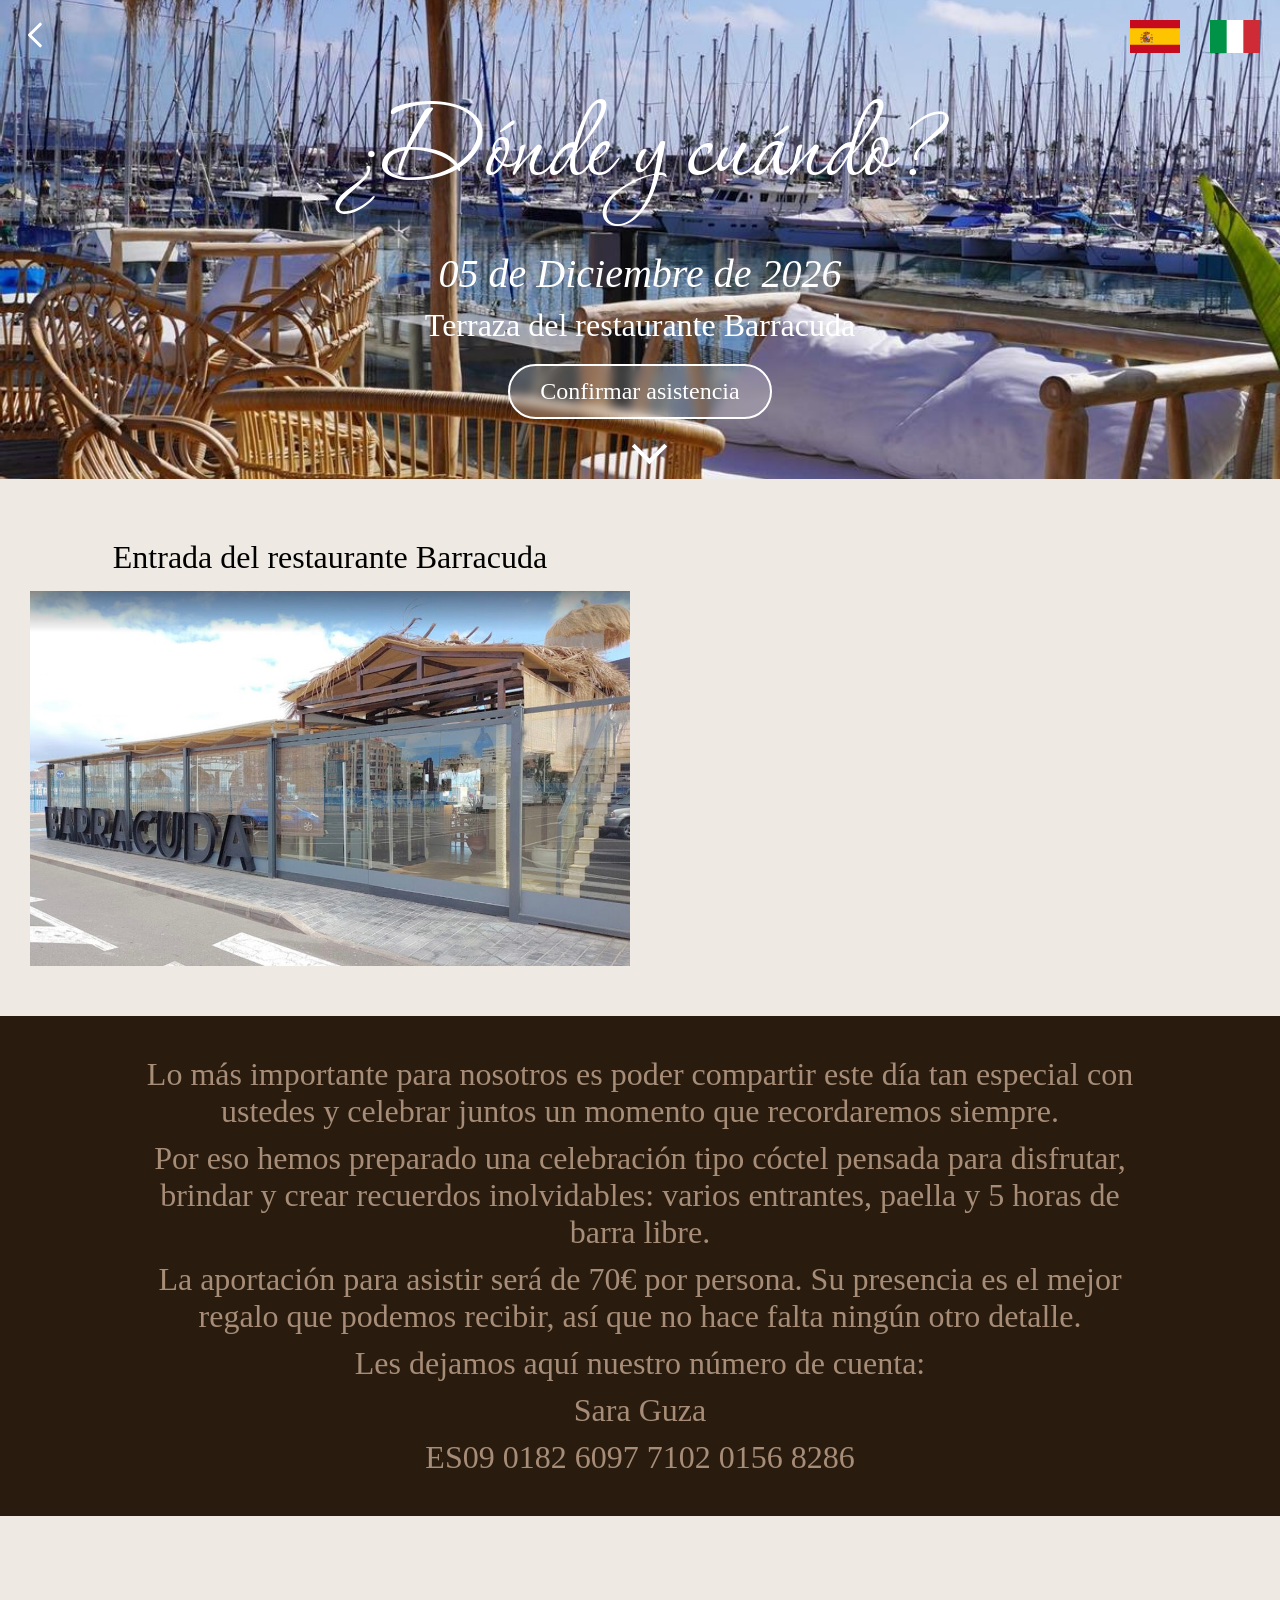
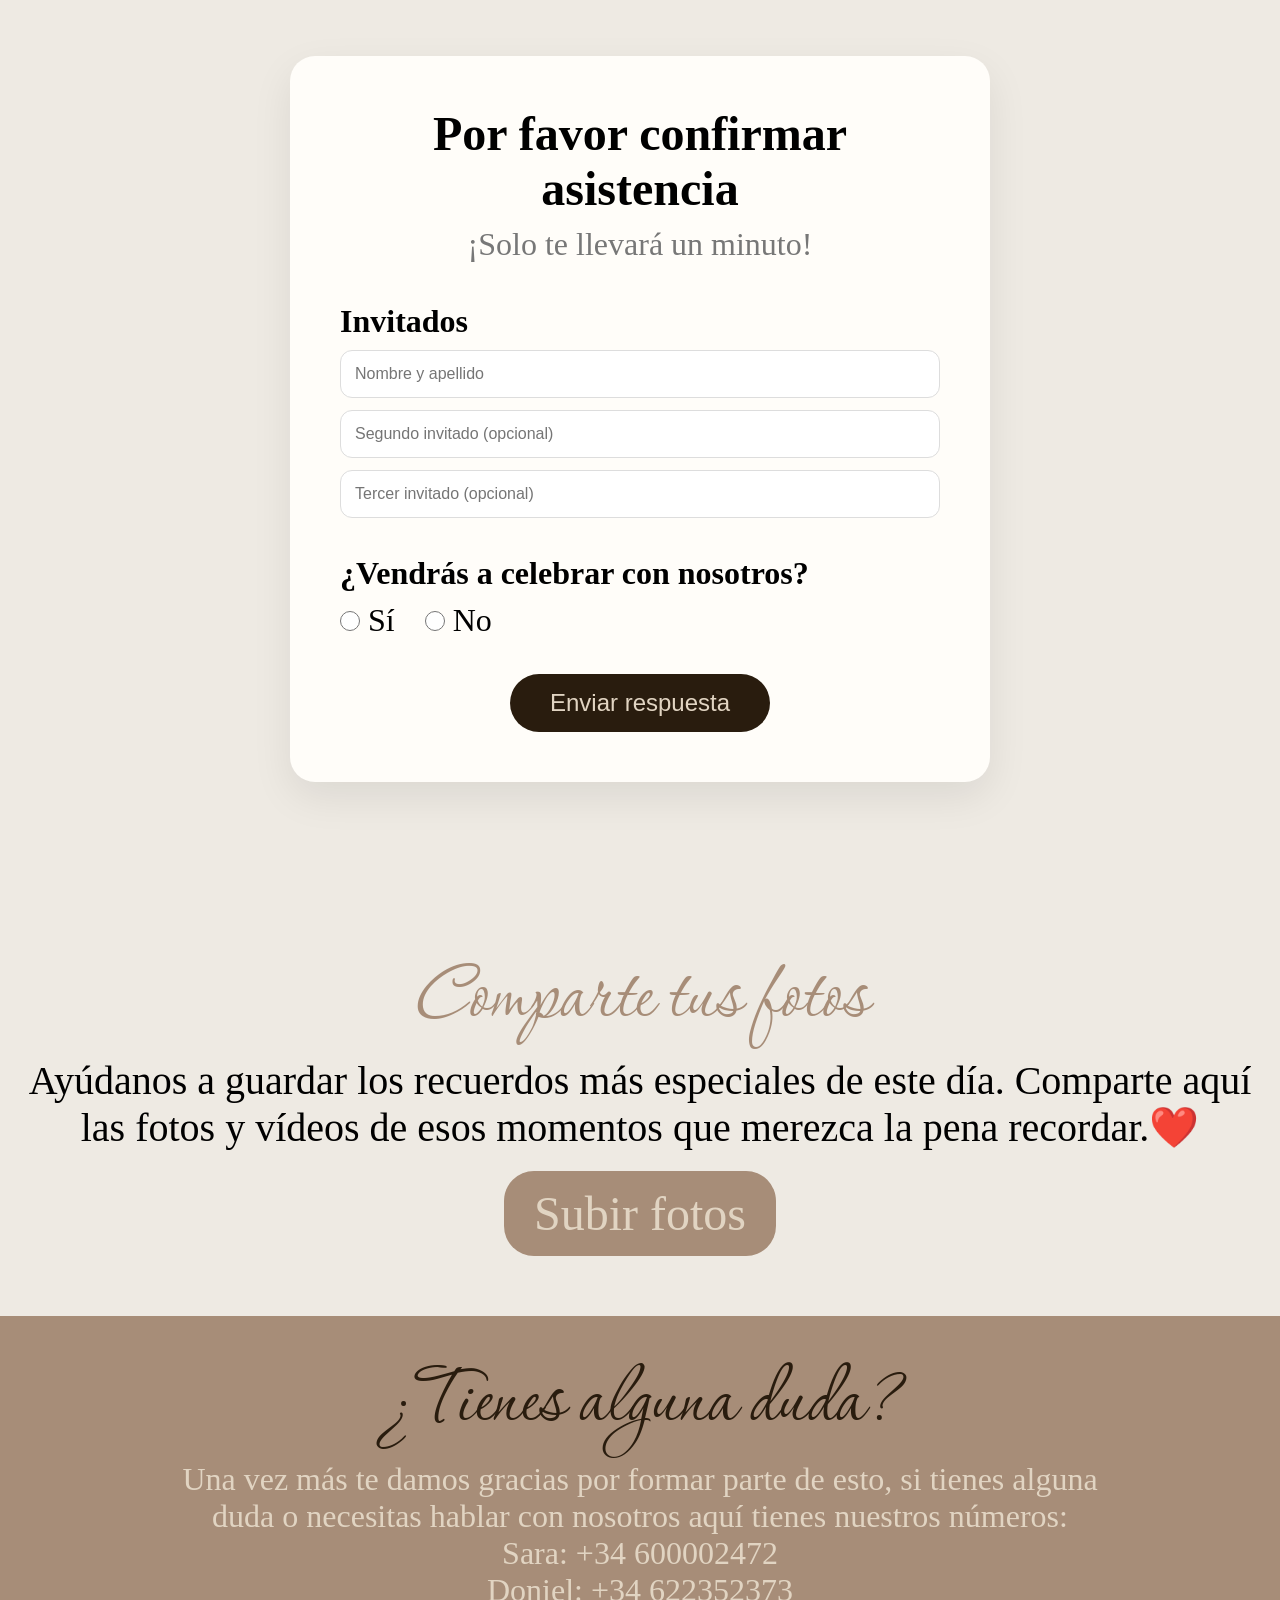
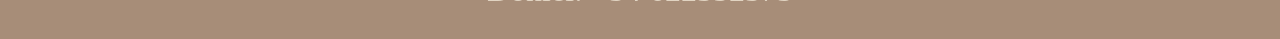
<file: views/informacion.html>
<!DOCTYPE html>
<html lang="es">
<head>
    <meta charset="UTF-8">
    <meta name="viewport" content="width=device-width, initial-scale=1.0">
    <title>Sara y Doniel</title>
    <link rel="stylesheet" href="../estilos/info.css">
    <script src="../script/info.js" defer></script>

    <meta http-equiv="Cache-Control" content="no-cache, no-store, must-revalidate">
    <meta http-equiv="Pragma" content="no-cache">
    <meta http-equiv="Expires" content="0">
</head>
<body>
    <div class="layout">
        <header>
            <div class="image"></div>
            <nav>
                <a class="flechAtras" href="../index.html"></a>
                <div class="idiomas">
                    <a href="#" data-lang="es">
                        <img src="../img/banderaEspania.svg" alt="Español">
                    </a>
                    <a href="#" data-lang="it">
                        <img src="../img/banderaItalia.svg" alt="Italiano">
                    </a>
                </div>
            </nav>
            <div class="contenedor">
                <h1 id="titulo">¿Dónde y cuándo?</h1>
                <time datetime="2026-12-05" id="fecha">05 de Diciembre de 2026</time>
                <p id="mensaje1">Terraza del restaurante Barracuda</p>
                <div class="cta">
                    <a href="#confirmacion" class="btn-confirmar" id="conf">Confirmar asistencia</a>
                    <a href="#confirmacion" class="flecha"></a>
                </div>
            </div>
        </header>
        <main>
            <section class="info1">
                <div class="cajaImg">
                    <p id="tiFoto">Entrada del restaurante Barracuda</p>
                    <img src="../img/entradaBarracuda.jpg" alt="imagen de la entrada del restaurante Barracuda">
                </div>
                <iframe src="https://www.google.com/maps/embed?pb=!1m18!1m12!1m3!1d3518.583787408565!2d-15.430782123717975!3d28.12871117594358!2m3!1f0!2f0!3f0!3m2!1i1024!2i768!4f13.1!3m3!1m2!1s0xc4095b74a0efa3f%3A0xd8eb16f4a02d0d1f!2sRestaurante%20Barracuda%20Las%20Palmas!5e0!3m2!1ses!2ses!4v1780235507458!5m2!1ses!2ses" style="border:0;" allowfullscreen="" loading="lazy" referrerpolicy="no-referrer-when-downgrade"></iframe>
            </section>

            <section class="info2">
                <p id="pp1">Lo más importante para nosotros es poder compartir este día tan especial con ustedes y celebrar juntos un momento que recordaremos siempre.</p>
                <p id="pp2">Por eso hemos preparado una celebración tipo cóctel pensada para disfrutar, brindar y crear recuerdos inolvidables: varios entrantes, paella y 5 horas de barra libre.</p>
                <p id="pp3">La aportación para asistir será de 70€ por persona. Su presencia es el mejor regalo que podemos recibir, así que no hace falta ningún otro detalle.</p>
                <p id="pp4">Les dejamos aquí nuestro número de cuenta:</p>
                <p>Sara Guza</p>
                <p id="pp5">ES09 0182 6097 7102 0156 8286</p>
            </section>

            <section id="confirmacion" class="rsvp">
                <h2 id="pp6">Por favor confirmar asistencia</h2>
                <p class="subtitulo" id="pp7">¡Solo te llevará un minuto!</p>

                <form id="formulario-rsvp" action="https://script.google.com/macros/s/AKfycbzNo4paQQEiIi9NG1lRZ14iE0fkUC145vP-DQ4ZYLWz8xwID_zZdzfv-ixJXU10rmBO/exec" method="POST">
                    <div class="campo">
                        <label id="pp8">Invitados</label>
                        <input type="text" name="invitado1" id="placeholder1" placeholder="Nombre y apellido" required>
                        <input type="text" name="invitado2" id="placeholder2" placeholder="Segundo invitado (opcional)">
                        <input type="text" name="invitado3" id="placeholder3" placeholder="Tercer invitado (opcional)">
                    </div>

                    <div class="campo">
                        <label id="pp9">¿Vendrás a celebrar con nosotros?</label>
                        <div class="radio-group">
                            <label>
                                <input type="radio" name="asistencia" value="Sí" required>
                                <span id="rad1">Sí</span>
                            </label>
                            <label>
                                <input type="radio" name="asistencia" value="No">
                                <span id="rad2">No</span>
                            </label>
                        </div>
                    </div>

                    <div id="info-si" style="display: none;">
                        <label id="alergias">Intolerancias, alergias, vegetariano o vegano</label>
                        <textarea name="alergias" rows="5" placeholder="Indícanos cualquier necesidad alimentaria"></textarea>
                    </div>

                    <button type="submit" id="boton">Enviar respuesta</button>
                </form>

                <div id="gracias" style="display: none;">
                    <h3 id="gracias1">Gracias por confirmarnos tu asistencia</h3>
                </div>
            </section>

            <section class="album-boda">
                <h2 id="fot1">Comparte tus fotos</h2>
                <p id="fot2">Ayúdanos a guardar los recuerdos más especiales de este día. Comparte aquí las fotos y vídeos de esos momentos que merezca la pena recordar. ❤️</p>
                <a href="https://web.dotstheapp.com/a?group=2506834&dlBy=donieljpr&code=vu6rLLTHwN8D&utm_source=guest&utm_medium=share&utm_campaign=guest_event_album&force_app=1" target="_blank" class="btn-subir" id="fot3">Subir fotos</a>
            </section>

            <section class="section-info">
                <article class="info3">
                    <h3 id="dudas">¿Tienes alguna duda?</h3>
                    <p id="dudas2">Una vez más te damos gracias por formar parte de esto, si tienes alguna duda o necesitas hablar con nosotros aquí tienes nuestros números:</p>
                    <p>Sara: +34 600002472</p>
                    <p>Doniel: +34 622352373</p>
                </article>
            </section>
        </main>
    </div>
</body>
</html>
</file>
<file: estilos/info.css>
*{
    margin: 0;
    padding: 0;
    box-sizing: border-box;
}

html{
    scroll-behavior: smooth;
    /* Evita que Safari en iPhone reescale el texto a su antojo */
    -webkit-text-size-adjust: 100%;
}

body{
    display: flex;
    justify-content: center;
    font-family: serif;
    background: #EEEAE3;
    /* Añade esto para evitar desbordamientos horizontales raros en iOS */
    overflow-x: hidden; 
    width: 100vw;
}

@font-face {
    font-family: "Corinthia";
    src: url(../assets/fonts/Corinthia/Corinthia-Regular.ttf);
}

.layout{
    width: 100%;
    display: flex;
    flex-direction: column;

}

header{
    width: 100%;
    position: relative;
    color: white;
    display: flex;
    flex-direction: column;
    align-items: center;
}

.image{
    position: absolute;
    top: 0;
    left: 0;
    width: 100%;
    height: 100%;
    background-image: url("../img/terrazaBarracuda.jpg");
    background-size: cover;
    background-position: center;
    background-repeat: no-repeat;
}

nav{
    
    width: 100%;
    position: relative;
    display: flex;
    justify-content: flex-end;
    padding: 20px;

}

/***************FLECHA ATRÁS**********************/

.flechAtras{
    position: fixed;

    top: 15px;
    left: 20px;

    width: 50px;
    height: 50px;

    display: flex;
    align-items: center;

    transition: transform .2s ease;
}

.flechAtras::before,
.flechAtras::after{
    content: "";

    position: absolute;

    width: 18px;
    height: 3px;

    background: white;

    border-radius: 10px;

    left: 6px;
}

.flechAtras::before{
    transform: rotate(-45deg);
    top: 13px;
}

.flechAtras::after{
    transform: rotate(45deg);
    top: 24px;
}

.flechAtras:hover{
    transform: translateX(-8px);
}

/*********************************************/

.idiomas{
    display: flex;
    gap: 30px;
}

.idiomas img{
    width: 50px;
    cursor: pointer;
    transition: .3s;
}

.idiomas img:hover{
    transform: scale(1.1);
}


.contenedor{
    position: relative;
    width: 100%;
    height: 100%;
    display: flex;
    flex: 1;
    flex-direction: column;
    justify-content: center;
    align-items: center;
}

#titulo{
    font-family: "Corinthia";
    font-weight: lighter;
    text-align: center;
    font-size: clamp(3.5rem, 10vw, 9rem); /* Evita que "¿Dónde y cuándo?" se parta en 3 líneas */
    margin-bottom: 20px;
}

#mensaje1{
    font-family: serif;
    text-align: center;
    font-size: 2rem;
    margin-bottom: 10px;
}

time{
    font-family: serif;
    font-size: 2.5rem;
    margin-bottom: 10px;
    font-style: italic;
}

.ubi{
    font-family: serif;
    font-size: 2rem;


}

.cta{
    display: flex;
    bottom: 30px;
    justify-content: center;
    flex-direction: column;
    align-items: center;
    gap: 15px;
}

.btn-confirmar{
    display: flex;
    padding: 12px 30px;
    margin-top: 10px;
    font-size: 1.5rem;
    background: rgba(255,255,255,.2);

    color: white;

    text-decoration: none;

    border: 2px solid white;
    border-radius: 30px;

    backdrop-filter: blur(5px);

    transition: .3s;
}

.btn-confirmar:hover{
    background: white;
    color: black;
}

/********* FLECHA **********/

.flecha{
    width: 25px;
    height: 25px;
    border-right: 4px solid white;
    border-bottom: 4px solid white;
    margin-left: 20px;
    margin-bottom: 20px;
    transform: rotate(45deg);

    animation: bajar 1.5s infinite;
}

@keyframes bajar{

    0%{
        transform: rotate(45deg) translate(0,0);
    }

    50%{
        transform: rotate(45deg) translate(10px,10px);
    }

    100%{
        transform: rotate(45deg) translate(0,0);
    }

}


main{
    width: 100%;
    display: flex;
    align-items: center;
    justify-content: center;
    flex-direction: column;
    font-size: 2rem;

}

.info1{
    display: flex;
    width: 100%;
    align-items: center;
    justify-content: center;
    flex-wrap: wrap;
    margin-top: 60px;
}

.cajaImg{
    display: flex;
    flex-direction: column;
    justify-content: center;
    align-items: center;
}

.cajaImg p{
    font-size: 2rem;
    display: flex;
    flex-direction: column;
    margin-bottom: 5px;
}

.cajaImg img{
    width: 600px;
    max-width: 100%;
    margin: 10px;
}

.info1 iframe{
    width: 600px;
    max-width: 100%;
    height: 374px;
    margin: 10px;
    margin-top: 33px;
}

.info2{
    display: flex;
    width: 100%;
    margin: 40px;
    /* Quita el padding lateral fijo de 50px que reduce el espacio en pantallas pequeñas */
    padding: 40px 20px;
    flex-direction: column;
    align-items: center;
    justify-content: center;
    font-size: 2rem;
    gap: 10px;
    background-color: #291C0E;
}

.info2 p{
    color: #A78D78;
    max-width: 1000px;
    text-align: center;
    font-size: clamp(1.2rem, 4vw, 2rem); /* Letras legibles y adaptables */
}


/***************FORMULARIO*********************/
/***************FORMULARIO CORREGIDO*********************/
.rsvp {
    max-width: 700px;
    width: 80%;
    margin: 100px auto;
    padding: 50px;
    background: #fffdf9;
    border-radius: 25px;
    box-shadow: 0 15px 40px rgba(0,0,0,.08);
    text-align: center;
}

.rsvp h2 {
    font-size: 3rem;
    margin-bottom: 10px;
}

.subtitulo {
    color: #777;
    margin-bottom: 40px;
}

.campo {
    margin-bottom: 25px;
    text-align: left;
}

.campo label {
    display: block;
    margin-bottom: 10px;
    font-weight: 600;
}

input[type="text"], textarea {
    width: 100%;
    padding: 14px;
    border: 1px solid #ddd;
    border-radius: 12px;
    margin-bottom: 12px;
    /* Evita que los inputs en iPhone sufran un zoom automático molesto al hacer clic */
    font-size: 16px !important; 
    box-sizing: border-box;
}

/* Modificado para asegurar comportamiento flex en los elementos de opción */
.radio-group {
    display: flex;
    gap: 30px;
    margin-top: 10px;
}

.radio-group label {
    display: flex !important;
    align-items: center !important;
    gap: 8px;
    cursor: pointer;
    font-weight: normal !important;
}

/* Forzar visualización de los círculos nativos del navegador */
.radio-group input[type="radio"] {
    width: 20px !important;
    height: 20px !important;
    margin: 0 !important;
    cursor: pointer !important;
    display: inline-block !important;
    appearance: auto !important;
    -webkit-appearance: radio !important;
}

button {
    padding: 15px 40px;
    border: none;
    border-radius: 30px;
    cursor: pointer;
    background: #291C0E;
    color: #E1D4C2;
    font-size: 1.5rem;
    transition: .3s;
}

button:hover {
    transform: translateY(-2px);
}

#gracias {
    padding: 30px;
}

/*************ALBUM DE BODA*******************/
.album-boda{
    text-align:center;
    padding:60px 20px;
}

.album-boda h2{
    font-family: "Corinthia";
    font-size: 6rem;
    font-weight: lighter;
    color: #A78D78;
}

.album-boda p{
    font-size: 2.5rem;
}

.btn-subir{
    margin-top: 20px;
    display:inline-block;
    font-size: 3rem;
    padding:15px 30px;

    background:#A78D78;
    color:#E1D4C2;

    text-decoration:none;

    border-radius:30px;
}

.btn-subir:hover{
    opacity:.9;
}

/*******************************************/

.section-info{
    background: #A78D78;
    display: flex;
    width: 100%;
    align-items: center;
    justify-content: center;
}

.info3{
    max-width: 1000px;
    width: 80%;
    font-size: 2rem;
    align-items: center;
    justify-content: center;
    text-align: center;
    padding: 30px;
    color: #E1D4C2;
}

.info3 h3{
    font-family: "Corinthia";
    font-weight: lighter;
    font-size: 6rem;
    color: #291C0E;
}
</file>
